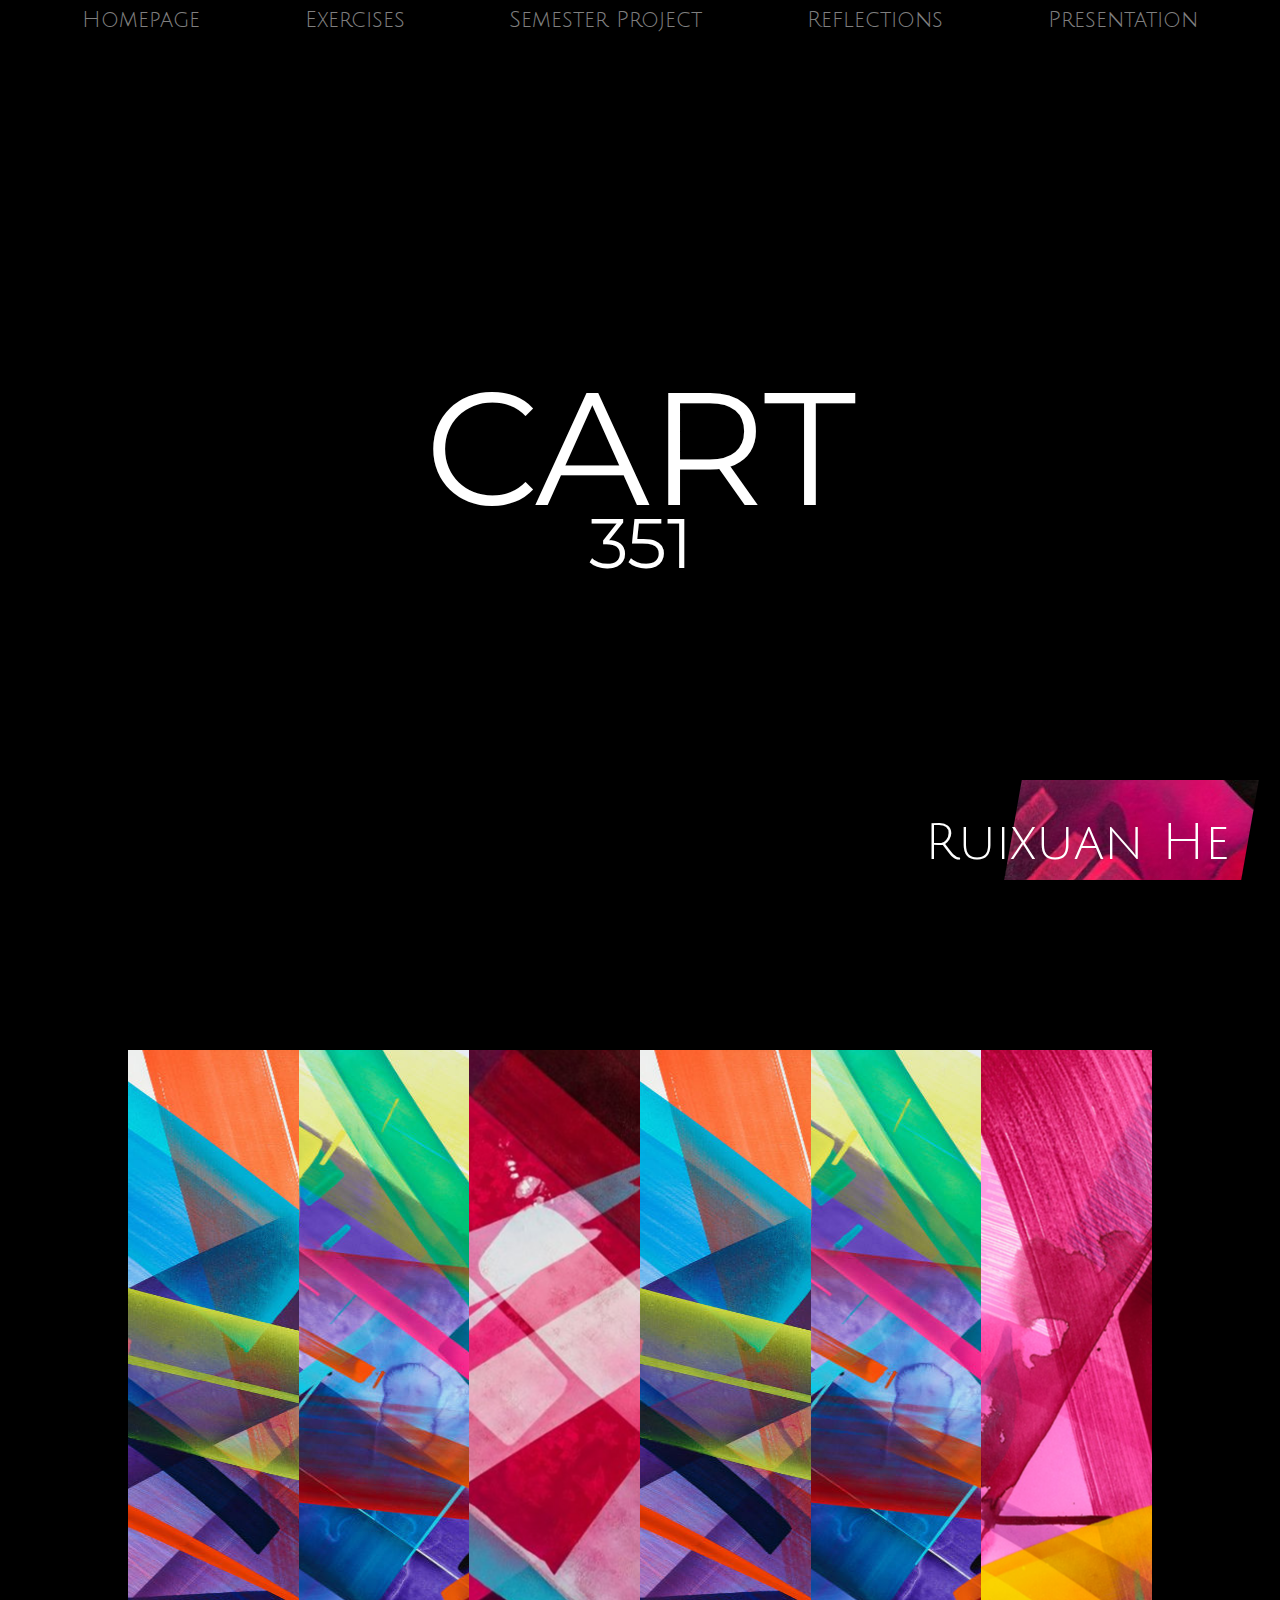
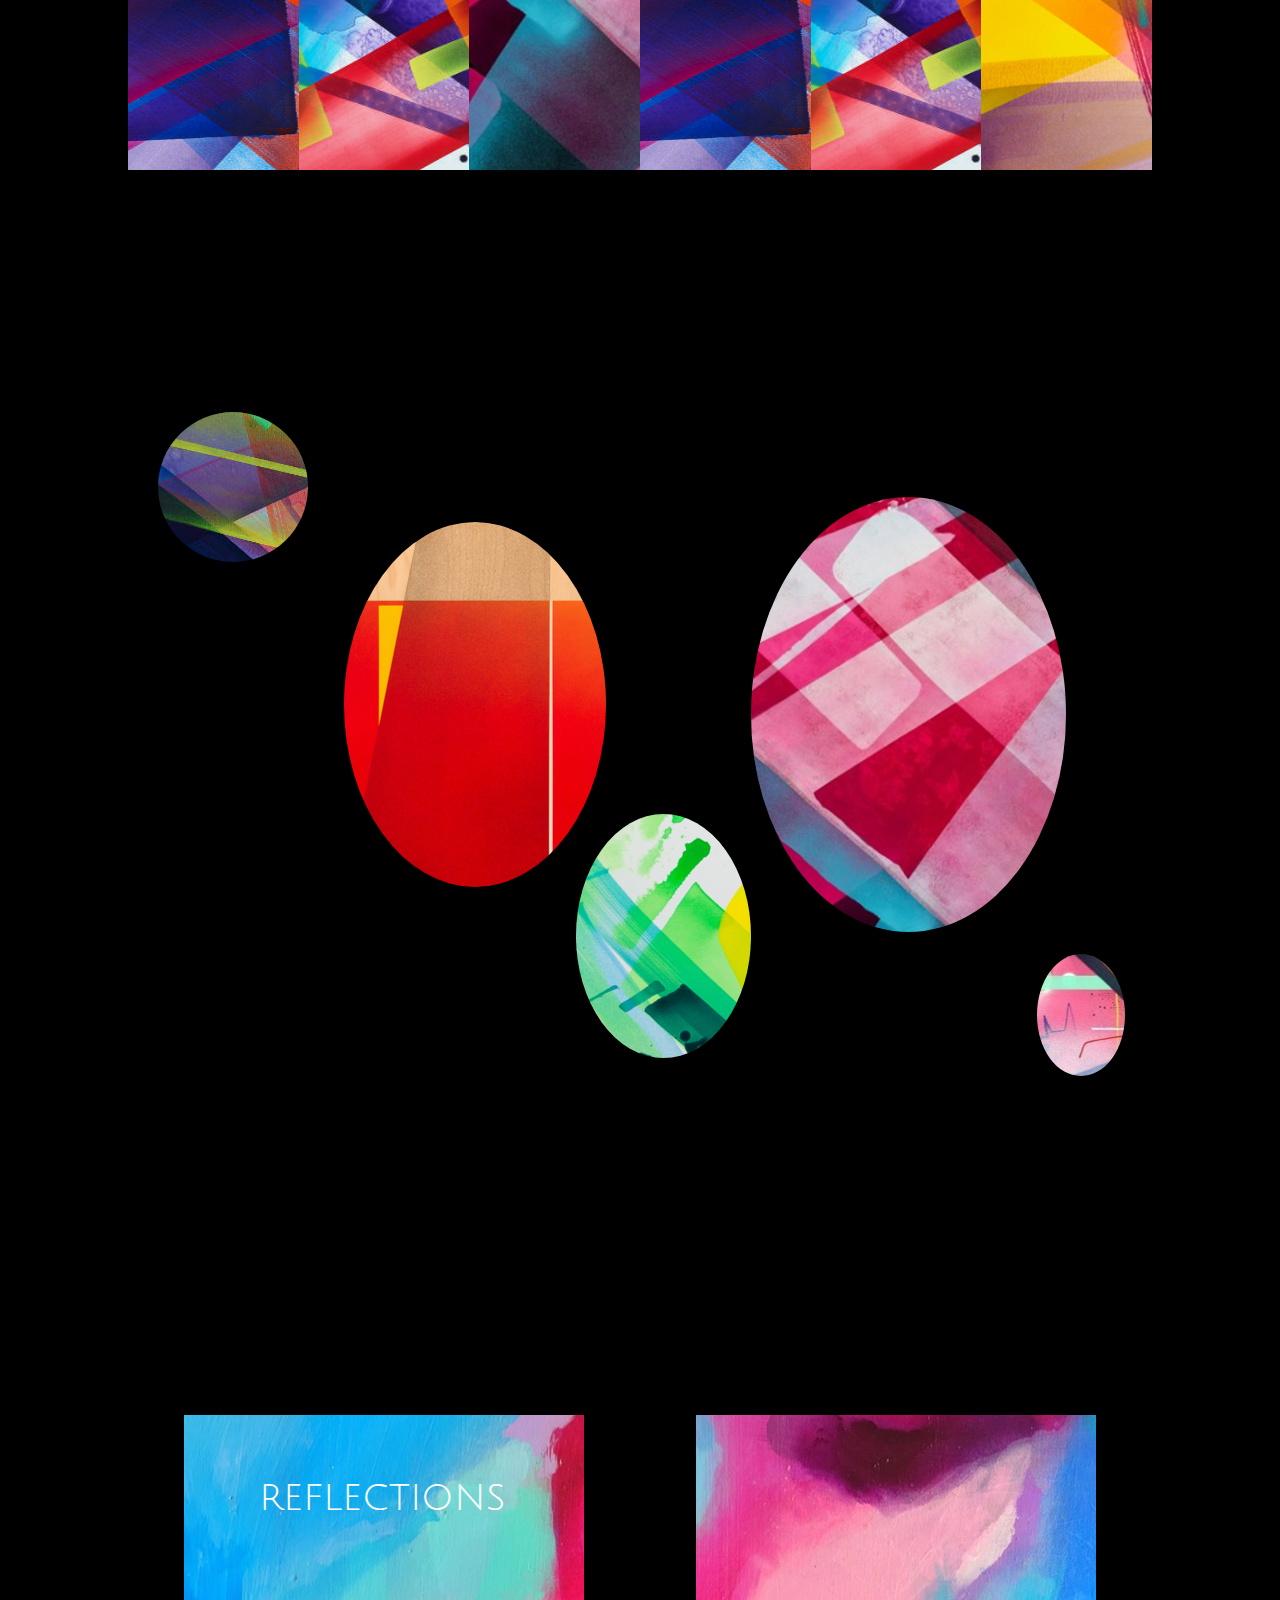
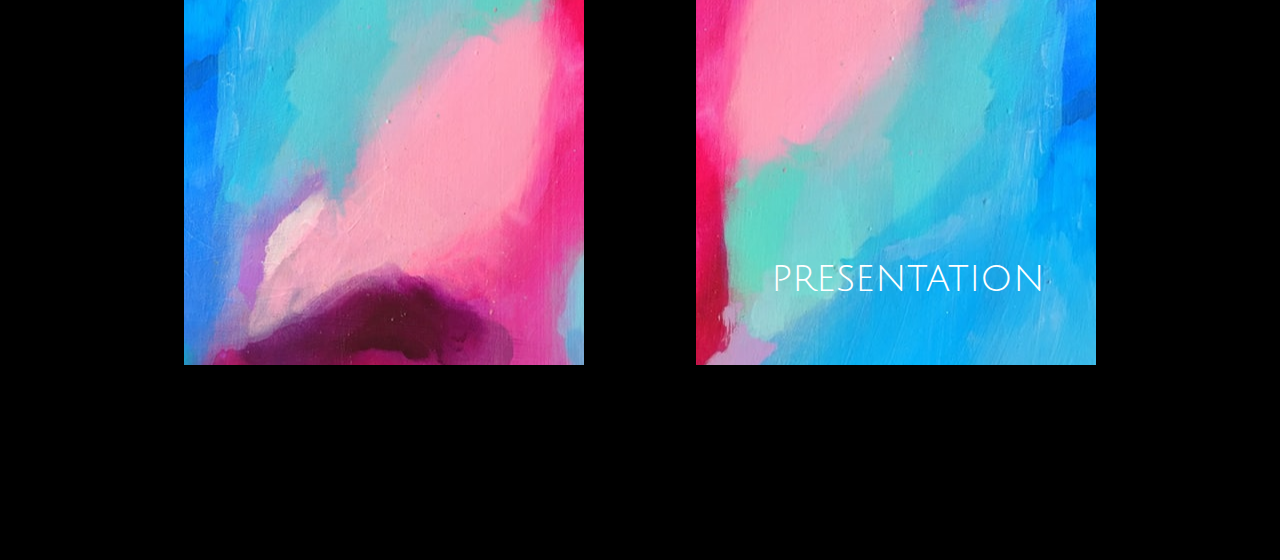
<file: W2/Personal website/index.html>
<!DOCTYPE html>
<html>

<head>
  <meta charset="utf-8">
  <meta name="viewport" width=device-width, initial-scale=1.0, maximum-scale=1.0, user-scalable=0>
  <script src="https://ajax.googleapis.com/ajax/libs/jquery/3.4.1/jquery.min.js"></script>
  <!-- CSS stylesheet(s) -->
  <link rel="stylesheet" type="text/css" href="css/style.css" />
  <script type="text/javascript" src="js/script.js"></script>
  <script type="text/javascript" src="js/fullPage/vendors/scrolloverflow.min.js"></script>
  <script type="text/javascript" src="js/fullPage/fullpage.js"></script>
</head>

<body>
  <div class="nav">
    <!--<div class="logo">
      CART 351
    </div>-->
    <ul class="navList">
      <li class="navContent"><a href="#title">Homepage</a></li>
      <li class="navContent"><a href="#exercises">Exercises</a></li>
      <li class="navContent"><a href="#semesterProject">Semester Project</a></li>
      <li class="navContent"><a href="#presentation">Reflections</a></li>
      <li class="navContent"><a href="#presentation">Presentation</a></li>
    </ul>
  </div>
  <div class="main" id="fullpage">
    <div class="mainContent section" id="title">
      <div class="titleContent1 fadeinAnimation">
        CART
      </div>
      <div class="titleContent2 fadeinAnimation">
        351
      </div>
      <div class="author">
        <div class="authorColorBlock">
        </div>
        <div class="authorContent">
          Ruixuan He
        </div>
      </div>
    </div>
    <div class="mainContent section" id="exercises">
      <div class="accordion">
        <ul>
          <li class="tableContent" id="table1">
            <div class="tableText">
              <p>EX 2<p>
                  <a href="../Personal website/exercise/EX1_A.htm">EX 2 A</a>
                  <a href="../Personal website/exercise/EX1_B.htm">EX 2 B</a>
            </div>
          </li>
          <li class="tableContent" id="table2">
            <div class="tableText">
              <p>EX 3<p>
                  <a href="../../W5/ex3Index.html">EX 3</a>
            </div>
          </li>
          <li class="tableContent" id="table3">
            <div class="tableText">
              <p>EX 4<p>
                  <a href="https://hybrid.concordia.ca/ru_he/cart351/exercise4/exerciseForm.php">EX 4</a>
            </div>
          </li>
          <li class="tableContent" id="table4">
            <div class="tableText">
              <p>EX 5<p>
                  <a href="https://hybrid.concordia.ca/ru_he/cart351/exercise5/exerciseForm.php">EX 5</a>
            </div>
          </li>
          <li class="tableContent" id="table5">
            <div class="tableText">
              <p>EX 6<p>
                  <a href="https://hybrid.concordia.ca/ru_he/cart351/exercise6/exercise6/registerEx.php">EX 6</a>
            </div>
          </li>
          <li class="tableContent" id="table6">
            <div class="tableText">
              <p>EX 7<p>
                  <a href="#">Coming Soon</a>
            </div>
          </li>
        </ul>
      </div>
    </div>
    <div class="mainContent section" id="semesterProject">
      <div class="semesterProjectContent">
        <div class="circleImg" id="circleImg1">
          <div class="imgText">

            <a href="../Personal website/proposal/proposal.html">Proposal</a>
          </div>
        </div>
        <div class="circleImg" id="circleImg2">
          <div class="imgText">

            <a href="https://hybrid.concordia.ca/ru_he/cart351/prototype/homePage/homePage.php">Prototype</a>
          </div>
        </div>
        <div class="circleImg" id="circleImg3">
          <div class="imgText">

            <a href="https://hybrid.concordia.ca/ru_he/cart351/final/prototype/homePage/homePage.php">Final Project</a>
          </div>
        </div>
        <div class="circleImg" id="circleImg4">
          <div class="imgText">

            <a href="https://drive.google.com/drive/folders/1fY2W-TstJKmaZcDSJMB1I-6jgBPzyuU6?usp=sharing">Final Project Documentation</a>
          </div>
        </div>
        <div class="circleImg" id="circleImg5">
          <div class="imgText">

            <a href="#">Coming Soon</a>
          </div>
        </div>
      </div>
    </div>
    <div class="mainContent section" id="presentation">
      <div class="totalContent">
        <div class="reflectionContent">
          <div class="lineHLeft"></div>
          <div class="lineVLeft"></div>
          <div class="reflectionContentTitle">
            reflections
          </div>
          <div class="reflectionLink">
            <ul>
              <li><a href="reflection/cart351_reflection_1.pdf">reflection 1</a></li>
              <li><a href="reflection/cart351_reflection_2.pdf">reflection 2</a></li>
              <li><a href="reflection/cart351_reflection_3.pdf">reflection 3</a></li>
              <li><a href="reflection/cart351_reflection_4.pdf">reflection 4</a></li>
            </ul>
          </div>
        </div>
        <div class="presentationContent">
          <div class="lineHRight"></div>
          <div class="lineVRight"></div>
          <div class="presentationContentTitle">
            presentation
          </div>
          <div class="presentationLink">
            <ul>
              <li><a href="presentation\CART 351 SOCIAL MEDIA & WEB 2.0.pdf">Slide</a></li>
              <li><a href="presentation\Cart351_presentation.pdf">Document</a></li>
            </ul>
          </div>
        </div>
      </div>
    </div>
  </div>
</body>

</html>
</file>
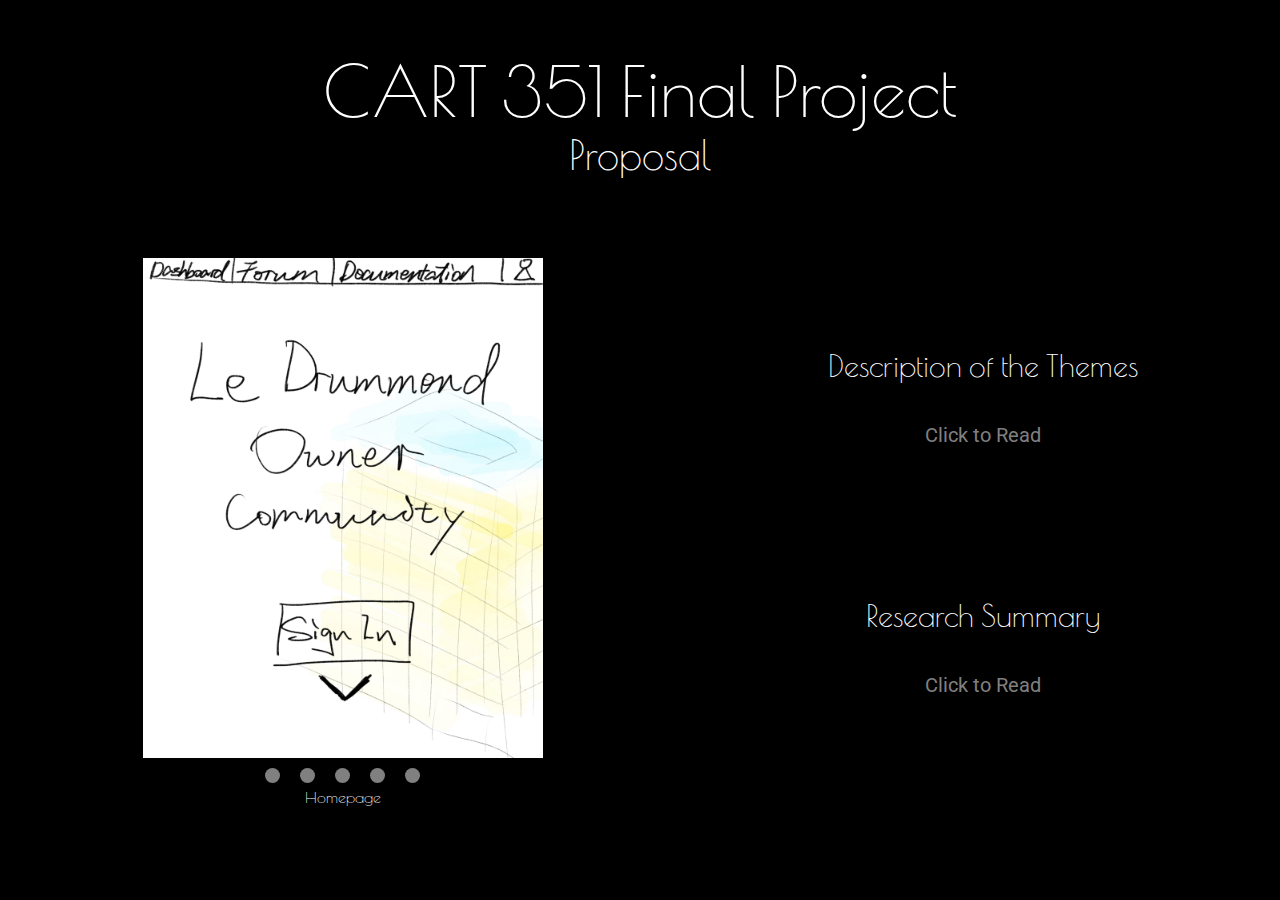
<file: W4/proposal/index.html>
<!DOCTYPE html>
<html>

<head>
  <meta charset="utf-8">
  <meta name="viewport" width=device-width, initial-scale=1.0, maximum-scale=1.0, user-scalable=0>

  <!-- CSS stylesheet(s) -->
  <link rel="stylesheet" type="text/css" href="css/style.css" />
  <script src="https://ajax.googleapis.com/ajax/libs/jquery/3.4.1/jquery.min.js"></script>
</head>

<body>
  <div class="mainContent">
    <div class="title">
      <div class="mainTitle">
        CART 351 Final Project
      </div>
      <div class="subTitle">
        Proposal
      </div>
    </div>
    <div class="content">
      <div class="sketch">
        <div class="pic">

        </div>
        <div class="button">
          <span class="dot" id="img1"></span>
          <span class="dot" id="img2"></span>
          <span class="dot" id="img3"></span>
          <span class="dot" id="img4"></span>
          <span class="dot" id="img5"></span>
        </div>
        <div class="picText">
          Homepage
        </div>
      </div>
      <div class="document">
        <div class="dotContent">
          <p id="dot">Description of the Themes</p>
          <div class="link">
            <a id="rsLink" href="../assets/pdfs/CART351_Proposal_description.pdf">Click to Read</a>
          </div>

        </div>
        <div class="rsContent">
          <p id="rs">Research Summary</p>
          <div class="link">
            <a id="rsLink" href="../assets/pdfs/CART351_Prpposal_research.pdf">Click to Read</a>
          </div>

        </div>
      </div>
    </div>
  </div>
</body>
<script type="text/javascript">
$( "#img1" ).click(function() {
$(".pic").css('background-image', 'url(../assets/images/img1.jpg)');
$('.picText').text("Homepage");
});
$( "#img2" ).click(function() {
$(".pic").css('background-image', 'url(../assets/images/img2.jpg)');
$('.picText').text("Dashboard");
});
$( "#img3" ).click(function() {
$(".pic").css('background-image', 'url(../assets/images/img3.jpg)');
$('.picText').text("Forum");
});
$( "#img4" ).click(function() {
$(".pic").css('background-image', 'url(../assets/images/img4.jpg)');
$('.picText').text("Documentation");
});
$( "#img5" ).click(function() {
$(".pic").css('background-image', 'url(../assets/images/img5.jpg)');
$('.picText').text("Signin");
});
</script>
</html>
</file>
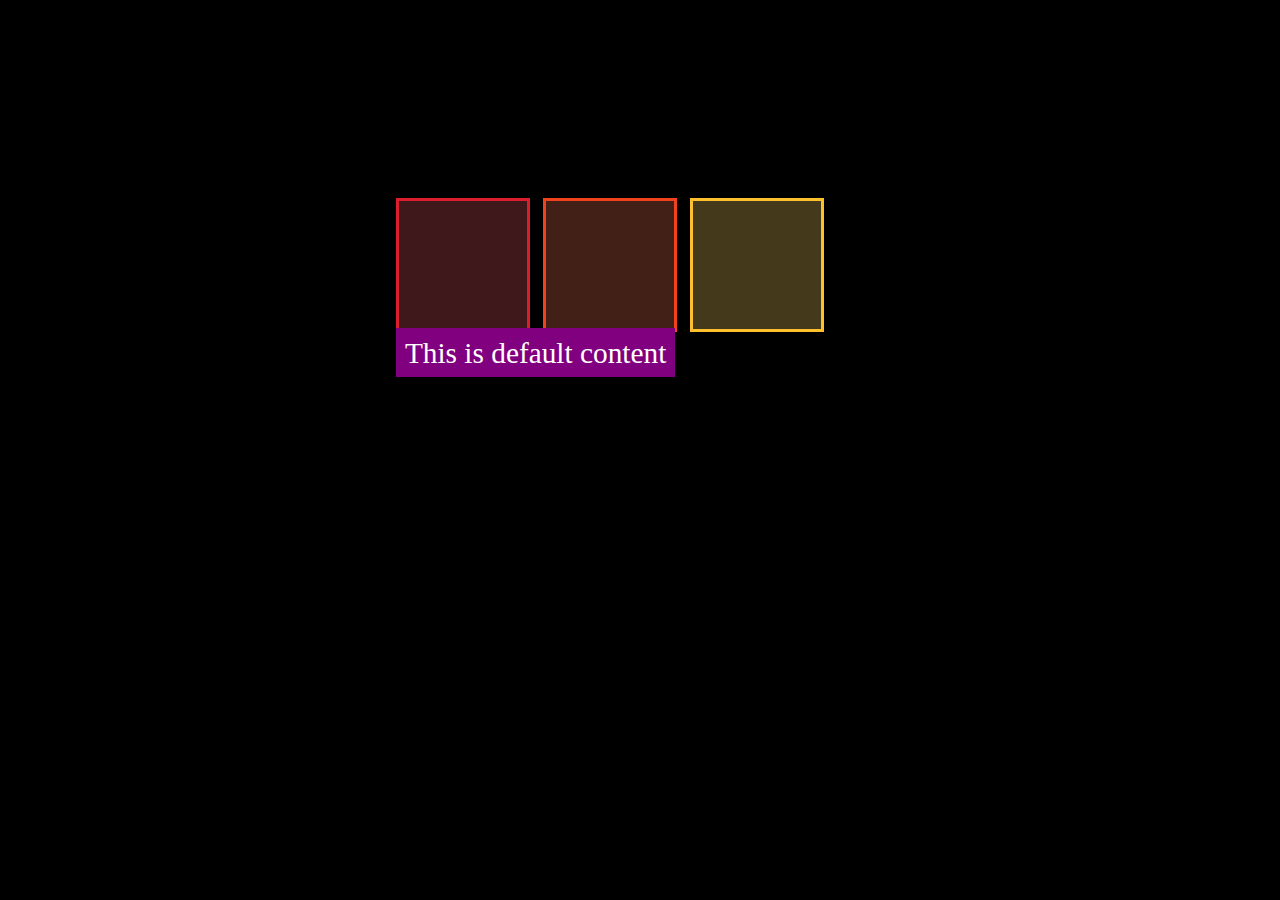
<file: W3/EX1_A.htm>
<!DOCTYPE html>
<html>

<head>
  <title> EXERCISE 2 </title>
  <style>
    #c {
      background-color: #3e181b;
      border: 3px solid #db1d2d;}

  #d {
      background-color: #422018;
      border: 3px solid #f0421c;}

  #e {
      background-color: #45391b;
      border: 3px solid #fec02d;}

  body{
        background:black;}
  .para {color:white;font-size:22pt; background:purple;margin-left: 1%;margin-top: 1%; padding:1%;}
      .box {
      width: 10vw; /*(1/10th) viewport width */
      height: 10vw;
      margin-left: 1%;
      margin-top: 1%;
      display:inline-block;
    }
  .wrapper{
    margin-left:30%;
    margin-top:15%;
  }
  </style>
  <script>
    window.onload = function() {
      console.log("testing");
    } //on load
  </script>
</head>

<body>
  <div class="wrapper">
    <div id="c" class="box"></div>
    <div id="d" class="box"></div>
    <div id="e" class="box"></div>
    <br />
    <p style="display:inline;" id="displayText" class="para">This is default content</p>
  </div>

</body>
<script type="text/javascript">
  var div = document.getElementsByClassName('box');

  Array.from(div).forEach(v => v.addEventListener('click', function() {
    document.getElementById("displayText").style.display = "inline";
    var tempId = this.id;
    tempId = tempId.toUpperCase();
    var tempText = "This is Text For Box " + tempId;
    document.getElementById("displayText").innerHTML = tempText;
  }));

  var displayText = document.getElementById('displayText');
  displayText.addEventListener('click', function() {
    document.getElementById("displayText").innerHTML = "This is default content";
    if (this.style.display == "inline") {
      document.getElementById("displayText").style.display = "none";
    } else {
      document.getElementById("displayText").style.display = "inline";
    }
  }, false);

  var boxs = document.getElementsByClassName('box');
  for (var i = 0; i < boxs.length; i++) {
    boxs[i].onmouseenter = function() {
      this.style.opacity = "0.5";
    };
  }
  for (var i = 0; i < boxs.length; i++) {
    boxs[i].onmouseleave = function() {
      this.style.opacity = "1";
    };
  }
</script>

</html>
</file>
<file: W3/EX1_B.htm>
<!DOCTYPE html>
<html>

<head>
  <title> EXERCISE 2B </title>
  <style>
    .box {
      width: 10vw;
      /*(1/10th) viewport width */
      height: 10vw;
      margin-left: 1%;
      margin-top: 1%;
      display: inline-block;
    }

    #c {
      background-color: #3e181b;
      border: 3px solid #db1d2d;
    }

    #d {
      background-color: #422018;
      border: 3px solid #f0421c;
    }

    #e {
      background-color: #45391b;
      border: 3px solid #fec02d;
    }


    body {
      background: black;
    }

    .wrapper {
      margin-left: 30%;
      margin-top: 15%;
    }

    canvas {
      background: black;
      width: 100%;
      height: 100%;
    }
  </style>
  <script>
    window.onload = function() {


      let mouseIn = 'none'; // this variable will keep track of when and if the mouse is within one of the canvas(es)

      // this event handler will register in which box is the mouse
      let mouseoverhandler = function(event) {
        mouseIn = event.target.id;
        console.log("the mouse is over canvas:: " + mouseIn);
      }
      // this event handler will register that the mouse is no longer over a particular box
      let mouseouthandler = function(event) {
        console.log("the mouse is no longer over canvas:: " + event.target.id);
        mouseIn = 'none';
      }

      /* STEP 1:
      /* THis is showing you how to access the canvas associated with the first box
      It also shows you how to access the associated drawing context
      and adding the relevent event listeners. You can follow this code for
      accessing the other canvases and their associated contexts.
      */


      let canvasAniA = document.getElementById("canvasAniA")
      let canvasAniB = document.getElementById("canvasAniB")
      let canvasAniC = document.getElementById("canvasAniC")
      //get the context
      let contextA = canvasAniA.getContext("2d");
      let contextB = canvasAniB.getContext("2d");
      let contextC = canvasAniC.getContext("2d");

      // register event listeners with 1st box
      canvasAniA.addEventListener('mousemove', mouseoverhandler);
      canvasAniA.addEventListener('mouseout', mouseouthandler);
      canvasAniB.addEventListener('mousemove', mouseoverhandler);
      canvasAniB.addEventListener('mouseout', mouseouthandler);
      canvasAniC.addEventListener('mousemove', mouseoverhandler);
      canvasAniC.addEventListener('mouseout', mouseouthandler);

      /*** The lists of objects that will be indide each canvas **/
      let rectList = []; // variable to hold your list of rectangles
      let ellipsesList = []; //variable to hold your list of ellipses
      let freeShapeList = []; //variable to hold your list of free shapes

      /* STEP 2:: CREATE 10 RectShapeObject instances and put into the rectList */
      var rectX = 0;
      var rectY = 0;
      var rectW = 50;
      var rectH = 50;
      for (var i = 0; i < 10; i++) {
        rectList.push(new RectShapeObject(rectX + i, rectY + i, rectW + i, rectH + i, contextA, canvasAniA, 'rgb(' +
          Math.floor(Math.random() * 256) + ',' +
          Math.floor(Math.random() * 256) + ',' +
          Math.floor(Math.random() * 256) + ')'))
      }
      /* STEP 3:: CREATE 10 EllipseShapeObject instances and put into the ellipsesList */
      var ellipseX = 0;
      var ellipseY = 0;
      var ellipseW = 50;
      var ellipseH = 50;
      for (var i = 0; i < 10; i++) {
        ellipsesList.push(new EllipseShapeObject(ellipseX + i, ellipseY + i, ellipseW + i, ellipseH + i, contextB, canvasAniB, 'rgb(' +
          Math.floor(Math.random() * 256) + ',' +
          Math.floor(Math.random() * 256) + ',' +
          Math.floor(Math.random() * 256) + ')'))
      }
      /* STEP 4:: CREATE 10 FreeShapeObject instances and put into the freeShapeList */
      var freeShapeX = 0;
      var freeShapeY = 0;
      var freeShapeW = Math.floor(Math.random() * (Math.floor(100) - Math.ceil(30) + 1)) + Math.ceil(30);
      var freeShapeH = Math.floor(Math.random() * (Math.floor(100) - Math.ceil(30) + 1)) + Math.ceil(30);
      for (var i = 0; i < 10; i++) {
        freeShapeList.push(new FreeShapeObject(freeShapeX + i, freeShapeY + i, Math.floor(Math.random() * (Math.floor(60) - Math.ceil(30) + 1)) + Math.ceil(30), Math.floor(Math.random() * (Math.floor(60) - Math.ceil(30) + 1)) + Math.ceil(30),
          contextC, canvasAniC, 'rgb(' +
          Math.floor(Math.random() * 256) + ',' +
          Math.floor(Math.random() * 256) + ',' +
          Math.floor(Math.random() * 256) + ')'))
      }
      /* STEP 5:: implement the display and update methods for each shape
      (RectShapeObject,EllipseShapeObject,FreeShapeObject)
      using the Object definitions I have given you as a starting point.
      The animation and design of your shape(s) is up to you */

      /**** ANIMATION CODE *****************/
      requestAnimationFrame(animationLoop);
      /*MAIN ANIMATION LOOP */
      function animationLoop() {
        contextA.clearRect(0, 0, canvasAniA.width, canvasAniA.height);
        contextB.clearRect(0, 0, canvasAniB.width, canvasAniB.height);
        contextC.clearRect(0, 0, canvasAniC.width, canvasAniC.height);
        if (mouseIn === "canvasAniA") {
          console.log("over canvas A");
          // put code here to display and update contents in canvasAniA
          /* STEP 6:: go through the rectList  and display and update shapes  */
          for (var i = 0; i < rectList.length; i++) {
            rectList[i].display();
            rectList[i].update();
          }
        } else if (mouseIn === "canvasAniB") {
          console.log("over canvas B");
          // put code here to display and update contents in canvasAniB
          /* STEP 7:: go through the ellipsesList  and display and update shapes  */
          for (var i = 0; i < ellipsesList.length; i++) {
            ellipsesList[i].display();
            ellipsesList[i].update();
          }
        } else if (mouseIn === "canvasAniC") {
          console.log("over canvas C");
          // put code here to display and update contents in canvasAniC
          /* STEP 8:: go through the freeShapeList  and display and update shapes  */
          for (var i = 0; i < freeShapeList.length; i++) {
            freeShapeList[i].display();
            freeShapeList[i].update();
          }
        }
        requestAnimationFrame(animationLoop);
      }

      /***** OBJECT DEFINITIONS  ***********************/
      /* OBJECT DEFINITION FOR A SQUARE OBJECT SHAPE
      constructor takes an initial xpos, ypos, width and height for the shape.
      You also need to give the context and canvas associated
      with the potential instance of this shape
      */


      function RectShapeObject(x, y, w, h, context, canvas, color) {
        this.context = context;
        this.canvas = canvas;
        this.x = x;
        this.y = y;
        this.w = w;
        this.h = h;
        this.Vx = Math.random(1, 7);
        this.Vy = Math.random(1, 5);
        this.color = color;
        // method to display - needs to be filled in
        this.display = function() {
          this.context.fillStyle = this.color;
          this.context.fillRect(this.x, this.y, this.w, this.h);

        }
        // method to update (animation) - needs to be filled in
        this.update = function() {
          this.x += this.Vx;
          this.y += this.Vy;
          if (this.y + this.h > this.canvas.height || this.y < 0) {
            this.Vy = -this.Vy;
          }
          if (this.x + this.w > this.canvas.width || this.x < 0) {
            this.Vx = -this.Vx;
          }

        }
      }

      /* OBJECT DEFINITION FOR An Ellipse OBJECT SHAPE
      constructor takes an initial xpos, ypos, width and height for the shape.
      You also need to give the context and canvas associated
      with the potential instance of this shape
      */
      function EllipseShapeObject(x, y, w, h, context, canvas, color) {
        this.context = context;
        this.canvas = canvas;
        this.x = x;
        this.y = y;
        this.w = w;
        this.h = h;
        this.color = color;
        this.lineWidth = 5;
        this.lineWidthChange = Math.random(2, 3);
        this.Vx = Math.random(1, 7);
        this.Vy = Math.random(1, 5);

        // method to display - needs to be filled in
        this.display = function() {
          this.context.lineWidth = this.lineWidth;
          var radiusX = this.w / 2,
            radiusY = this.h / 2,
            centerX = this.x + radiusX,
            centerY = this.y + radiusY,
            step = 0.01,
            a = step,
            pi2 = Math.PI * 2 - step;

          this.context.beginPath();


          this.context.moveTo(centerX + radiusX * Math.cos(0),
            centerY + radiusY * Math.sin(0));

          for (; a < pi2; a += step) {
            this.context.lineTo(centerX + radiusX * Math.cos(a),
              centerY + radiusY * Math.sin(a));
          }

          this.context.closePath();
          this.context.strokeStyle = this.color;
          this.context.stroke();
        }
        // method to update (animation) - needs to be filled in
        this.update = function() {
          this.lineWidth += this.lineWidthChange;
          if (this.lineWidth > 15 || this.lineWidth < 5) {
            this.lineWidthChange = -this.lineWidthChange;
          }
          this.x += this.Vx;
          this.y += this.Vy;
          if (this.y + this.h > this.canvas.height || this.y < 0) {
            this.Vy = -this.Vy;
          }
          if (this.x + this.w > this.canvas.width || this.x < 0) {
            this.Vx = -this.Vx;
          }
        }
      }
      /* OBJECT DEFINITION FOR A Free OBJECT SHAPE
      constructor takes an initial xpos, ypos, width and height for the shape.
      You also need to give the context and canvas associated
      with the potential instance of this shape
      */
      function FreeShapeObject(x, y, w, h, context, canvas, color) {
        this.context = context;
        this.canvas = canvas;
        this.x1 = x;
        this.y1 = y;
        this.x2 = x + h;
        this.y2 = y + w;
        this.x3 = x + w;
        this.y3 = y - h;
        this.x4 = x + w;
        this.y4 = y + h;
        this.w = w;
        this.h = h;
        this.Vx = Math.floor(Math.random() * (Math.floor(2) - Math.ceil(-2) + 1)) + Math.ceil(-2);
        this.Vy = Math.floor(Math.random() * (Math.floor(2) - Math.ceil(-2) + 1)) + Math.ceil(-2);
        this.color = color;
        // method to display - needs to be filled in
        this.display = function() {
          this.context.beginPath();
          this.context.moveTo(this.x1, this.y1);
          this.context.lineTo(this.x2, this.y2);
          this.context.lineTo(this.x3, this.y3);
          this.context.lineTo(this.x4, this.y4);
          this.context.lineTo(this.x1, this.y1);
          this.context.fillStyle = this.color;
          this.context.fill();
        }
        // method to update (animation) - needs to be filled in
        this.update = function() {
          this.x1 += this.Vx;
          this.y1 += this.Vy;
          this.x2 += this.Vx;
          this.y2 += this.Vy;
          this.x3 += this.Vx;
          this.y3 += this.Vy;
          this.x4 += this.Vx;
          this.y4 += this.Vy;
          if (this.y1 + this.h > this.canvas.height || this.y1 < 0) {
            this.Vy = -this.Vy;
          }
          if (this.x1 + this.w > this.canvas.width || this.x1 < 0) {
            this.Vx = -this.Vx;
          }
        }

      }

    } //on load
  </script>

</head>

<body>
  <div class="wrapper">
    <div id="c" class="box"><canvas id="canvasAniA"></canvas></div>
    <div id="d" class="box"><canvas id="canvasAniB"></canvas></div>
    <div id="e" class="box"><canvas id="canvasAniC"></canvas></div>
  </div>

</body>

</html>
</file>
<file: W2/Personal website/css/style.css>
@import url('https://fonts.googleapis.com/css?family=Gruppo|Julius+Sans+One|Montserrat:800|Poiret+One&display=swap');

html {
  scroll-behavior: smooth;
}

body {
  overflow-x: hidden;
  padding: 0;
  margin: 0;
  box-sizing: border-box;
  height: 100%;
  width: 100%;
}

.main {
  height: 100vh;
}

.mainContent {
  padding: 0px;
  margin: 0px;
  height: 100%;
  width: 100%;
  padding-top: 40px;
  background-color: black;
}

/*nav---------------------------------------------------------------*/
.nav {
  z-index: 100;
  margin: 0px;
  padding-top: 0px;
  position: fixed;
  top: 0;
  right: 0;
  height: 40px;
  width: 100%;
  background-color: black;
}

.navList {
  margin: 0px;
  font-family: 'Julius Sans One', sans-serif;
  font-size: 22px;
  padding: 0 30px 0 30px;
  height: 100%;
  display: flex;
  flex-direction: row;
  align-items: center;
  justify-content: space-around;
  list-style-type: none;
}

.navContent a {
  color: grey;
  text-decoration: none;
}

.navContent a:hover {
  color: white;
  text-decoration: none;
}

/*title---------------------------------------------------------------*/
#title {
  overflow: hidden;
  margin: 0px;
  display: flex;
  flex-direction: column;
  align-items: center;
  justify-content: center;
  font-family: 'Montserrat', sans-serif;
  color: white;
}

.titleContent1 {
  line-height: 105px;
  font-size: 160px;
}

.titleContent2 {
  font-size: 70px;
}

.fadeinAnimation {
  -webkit-animation: fadein 3s;
  -moz-animation: fadein 3s;
  -ms-animation: fadein 3s;
  -o-animation: fadein 3s;
  animation: fadein 3s;
}

.author {
  position: absolute;
  bottom: 20px;
  right: 30px;
  background-color: none;
  width: 400px;
  height: 100px;
  animation: 1s ease-out 0s 1 slideInFromRight;
  -webkit-animation: 1s ease-out 0s 1 slideInFromRight;
  -moz-animation: 1s ease-out 0s 1 slideInFromRight;
  -ms-animation: 1s ease-out 0s 1 slideInFromRight;
  -o-animation: 1s ease-out 0s 1 slideInFromRight;
  animation: 1s ease-out 0s 1 slideInFromRight;
}

.authorColorBlock {
  width: 237px;
  height: 100%;
  background-image: url("../assets/images/3.jpg");
  position: absolute;
  right: 0px;
  transform: skew(-10deg);
}

.authorContent {
  opacity: 1;
  font-family: 'Julius Sans One', sans-serif;
  font-size: 50px;
  position: absolute;
  right: 20px;
  bottom: 10px;
  display: flex;
}

/*exercises------------------------------------------------------*/
#exercises {
  margin: 0px;
  display: flex;
  flex-direction: column;
  align-items: center;
  justify-content: center;
  font-family: 'Montserrat', sans-serif;
  color: white;
}

.accordion {
  position: relative;
  bottom: 20px;
  width: 80%;
  height: 80%;
  overflow: hidden;
}

.accordion ul {
  height: 100%;
  width: 100%;
  display: table;
  table-layout: fixed;
  margin: 0;
  padding: 0;
}

.accordion li {
  display: table-cell;
  vertical-align: center;
  width: 16.666%;
  height: 100%;
  background-repeat: no-repeat;
  background-position: center center;
  transition: all 800ms ease;
}

.accordion li .tableText {
  padding-left: 20px;
  padding-right: 20px;
  text-transform: uppercase;
  height: 100%;
  width: 80%;
  display: flex;
  justify-content: center;
  align-items: center;
  flex-direction: column;
  font-family: 'Julius Sans One', sans-serif;
  font-size: 40px;
  opacity: 0;
  transition: all 400ms ease;
}

.accordion li a {
  text-decoration: none;
  white-space: nowrap;
  color: black;
  transition: all 300ms ease;
}

.accordion li a:hover {
  color: white;
}

.accordion li:hover {
  width: 80%;
}

.accordion li:hover .tableText {
  opacity: 1;
  animation: 0.5s ease 0s 1 slideInFromRight;
}

.accordion li:nth-child(1) {
  background-image: url("../assets/images/1.jpg");
}

.accordion li:nth-child(2) {
  background-image: url("../assets/images/2.jpg");
}

.accordion li:nth-child(3) {
  background-image: url("../assets/images/3.jpg");
}

.accordion li:nth-child(4) {
  background-image: url("../assets/images/1.jpg");
}

.accordion li:nth-child(5) {
  background-image: url("../assets/images/2.jpg");
}

.accordion li:nth-child(6) {
  background-image: url("../assets/images/unknownPic2.jpg");
}

/*semesterProject------------------------------------------------------*/
#semesterProject {
  display: flex;
  justify-content: center;
  align-items: center;
  flex-direction: row;
}

.semesterProjectContent {
  position: relative;
  bottom: 20px;
  width: 80%;
  height: 80%;
  overflow: hidden;
}

.circleImg {
  margin: 10px;
  display: flex;
  justify-content: center;
  align-items: center;
  flex-direction: column;
  width: 175px;
  height: 175px;
  position: relative;
  overflow: hidden;
  border-radius: 50%;
  transition: all 500ms ease;

}

.circleImg:hover {
  transform: scale(1.2);
}

.imgText {
  width: auto;
  height: auto;
  display: flex;
  justify-content: center;
  align-items: center;
  flex-direction: column;
  z-index: 99;
  color: white;
  font-family: 'Julius Sans One', sans-serif;
  font-size: 150%;
  opacity: 0;
  transform: scale(0);
  transition: all 300ms ease;
}

.circleImg:hover .imgText {
  opacity: 1;
  transform: scale(1);
}

.imgText a {
  text-decoration: none;
  white-space: nowrap;
  font-size: 19px;
  color: black;
  transition: all 300ms ease;
}

.imgText a:hover {
  color: white;
}

#circleImg1 {
  position: absolute;
  top: 16.92%;
  left: 20.09%;
  height: 50.76%;
  width: 25.641%;
  background: url("../assets/images/6.jpeg") center center;
}

#circleImg1 .imgText {
  font-size: 150%;
}

#circleImg1 a {
  font-size: 100%;
}

#circleImg2 {
  position: absolute;
  top: 13.536%;
  left: 59.829%;
  height: 60.2913%;
  width: 30.769%;
  background: url("../assets/images/3.jpg") center center;
}

#circleImg2 .imgText {
  font-size: 170%;
}

#circleImg2 a {
  font-size: 100%;
}

#circleImg3 {
  position: absolute;
  top: 57.529%;
  left: 42.735%;
  height: 33.840%;
  width: 17.094%;
  background: url("../assets/images/12.jpg") center center;
}

#circleImg3 .imgText {
  font-size: 120%;
}

#circleImg3 a {
  font-size: 120%;
}

#circleImg4 {
  position: absolute;
  bottom: 3.384%;
  right: 1.709%;
  height: 16.920%;
  width: 8.547%;
  background: url("../assets/images/5.jpeg") center center;
}

#circleImg4 .imgText {
  font-size: 100%;
  line-height: 10%;
}

#circleImg4 a {
  font-size: 100%;
}

#circleImg5 {
  position: absolute;
  top: 1.692%;
  left: 20px;
  height: 150px;
  width: 150px;
  background: url("../assets/images/1.jpg") center center;
}

#circleImg5 .imgText {
  font-size: 90%;
  line-height: 10%;
}

#circleImg5 a {
  font-size: 120%;
}

/*reflection------------------------------------------------------*/
#presentation {
  display: flex;
  justify-content: center;
  align-items: center;
  flex-direction: row;
}

.totalContent {
  position: relative;
  bottom: 20px;
  width: 80%;
  height: 80%;
  overflow: hidden;
  display: flex;
  justify-content: space-around;
  align-items: center;
  flex-direction: row;
}

.lineHLeft {
  width: 0px;
  height: 10px;
  border-bottom: 5px solid white;
  position: absolute;
  bottom: 35px;
  left: -35px;
  transition: all 500ms ease;
}

.reflectionContent:hover .lineHLeft {
  width: 480px;
}

.lineVLeft {
  width: 10px;
  height: 0px;
  border-left: 5px solid white;
  position: absolute;
  bottom: -30px;
  left: 35px;
  transition: all 500ms ease;
}

.reflectionContent:hover .lineVLeft {
  height: 625px;
}

.reflectionContent {
  position: relative;
  background: url("../assets/images/16.jpg") center center;
  width: 400px;
  height: 550px;
}

.reflectionLink {
  position: absolute;
  width: 400px;
  height: auto;
  bottom: 50px;
  left: 25px;
  transition: all 500ms ease;
  opacity: 0;
}

.reflectionContent:hover .reflectionLink {
  opacity: 1;
}

.reflectionLink ul li {
  display: block;
  margin: 10px;
  list-style-type: none;
  font-family: 'Julius Sans One', sans-serif;
  font-size: 30px;
  color: black;
}

.reflectionLink a {
  text-decoration: none;
  transition: all 300ms ease;
}

.reflectionLink a:hover {
  color: white;
}

.reflectionContentTitle{
  position: absolute;
  width: 400px;
  height: auto;
  top: 50px;
  left: 65px;
  margin: 10px;
  font-family: 'Julius Sans One', sans-serif;
  font-size: 40px;
  color: white;
  transition: all 500ms ease;
  opacity: 1;
}
.reflectionContent:hover .reflectionContentTitle {
  opacity: 1;
}
/*presentation------------------------------------------------------*/

.lineHRight {
  width: 0px;
  height: 10px;
  border-bottom: 5px solid white;
  position: absolute;
  top: 35px;
  right: -35px;
  transition: all 500ms ease;
}

.presentationContent:hover .lineHRight {
  width: 480px;
}

.lineVRight {
  width: 10px;
  height: 0px;
  border-left: 5px solid white;
  position: absolute;
  top:  -30px;
  right: 35px;
  transition: all 500ms ease;
}

.presentationContent:hover .lineVRight {
  height: 625px;
}

.presentationContent {
  position: relative;
  background: url("../assets/images/17.jpg") center center;
  width: 400px;
  height: 550px;
}

.presentationLink {
  position: absolute;
  width: 400px;
  height: auto;
  top: 49px;
  left: 27px;
  transition: all 500ms ease;
  opacity: 0;
}

.presentationContent:hover .presentationLink {
  opacity: 1;
}

.presentationLink ul li {
  display: block;
  margin: 10px;
  list-style-type: none;
  font-family: 'Julius Sans One', sans-serif;
  font-size: 30px;
  color: black;
}

.presentationLink a {
  text-decoration: none;
  transition: all 300ms ease;
}

.presentationLink a:hover {
  color: white;
}

.presentationContentTitle{
  position: absolute;
  width: 400px;
  height: auto;
  bottom: 55px;
  left: 65px;
  margin: 10px;
  font-family: 'Julius Sans One', sans-serif;
  font-size: 40px;
  color: white;
  transition: all 500ms ease;
  opacity: 1;
}
.presentationContent:hover .presentationContentTitle {
  opacity: 1;
}


/*animation------------------------------------------------------*/
@keyframes slideInFromRight {
  0% {
    transform: translateX(100%);
  }

  100% {
    transform: translateX(0);
  }
}

@-moz-keyframes slideInFromRight {
  0% {
    transform: translateX(100%);
  }

  100% {
    transform: translateX(0);
  }
}

@-webkit-keyframes slideInFromRight {
  0% {
    transform: translateX(100%);
  }

  100% {
    transform: translateX(0);
  }
}

@-ms-keyframes slideInFromRight {
  0% {
    transform: translateX(100%);
  }

  100% {
    transform: translateX(0);
  }
}

@-o-keyframes slideInFromRight {
  0% {
    transform: translateX(100%);
  }

  100% {
    transform: translateX(0);
  }
}

@keyframes fadein {
  from {
    opacity: 0;
  }

  to {
    opacity: 1;
  }
}

@-moz-keyframes fadein {
  from {
    opacity: 0;
  }

  to {
    opacity: 1;
  }
}

@-webkit-keyframes fadein {
  from {
    opacity: 0;
  }

  to {
    opacity: 1;
  }
}

@-ms-keyframes fadein {
  from {
    opacity: 0;
  }

  to {
    opacity: 1;
  }
}

/* Opera < 12.1 */
@-o-keyframes fadein {
  from {
    opacity: 0;
  }

  to {
    opacity: 1;
  }
}
</file>
<file: W4/proposal/css/style.css>
@import url('https://fonts.googleapis.com/css?family=Poiret+One|Roboto:400,700,700i,900,900i&display=swap');

html {
  scroll-behavior: smooth;
}

body {
  padding: 0;
  margin: 0;
  font-family: 'Oswald', sans-serif;
  color: white;
  background-color: black;
  font-family: 'Poiret One', cursive;
}

.mainContent {
  width: 100%;
  height: 100%;
}

.title{
  width: 100%;
  height: 100%;
  position: relative;
  top: 50px;
}
.mainTitle{
  font-size: 70px;
  display: flex;
  justify-content: center;
}
.subTitle{
  font-size: 40px;
  display: flex;
  justify-content: center;
}
.content{
  width: 100%;
  height: 100%;
  position: relative;
  top: 130px;
  display: flex;
  flex-direction: row;
  justify-content: space-around;
}
.pic{
  background-image: url("../assets/images/img1.jpg");
  height: 100%;
  background-position: center;
  background-repeat: no-repeat;
  background-size: cover;
}
.sketch{
  position: relative;
  background-color: black;
  width: 400px;
  height: 500px;
}
.document{
  font-size: 30px;
  display: flex;
  flex-direction: column;
  justify-content: space-around;
}
.dotContent {
  display: flex;
  flex-direction: column;
  justify-content: space-around;
  align-items: center;
}
.rsContent{
  display: flex;
  flex-direction: column;
  justify-content: space-around;
  align-items: center;
}
.button{
  width: 100%;
  display: flex;
  flex-direction: row;
  justify-content: center;
  align-items: center;
  position:absolute;
  bottom: -35px;
}
.picText{position: relative;
  top: 30px;
  display: flex;
  flex-direction: row;
  justify-content: center;
}
.dot {
  margin: 10px;
  height: 15px;
  width: 15px;
  background-color: grey;
  border-radius: 50%;
  display: inline-block;
    transition: 0.3s ease;
}
.dot:hover {
  background-color: #fff;
  cursor: pointer;
}
a{
  font-size: 20px;
  font-family: 'Roboto', sans-serif;
  text-decoration: none;
  color: grey;
  transition: 0.3s ease;
}
a:hover{
  font-size: 22px;
  text-decoration: none;
  color: white;
}
</file>
